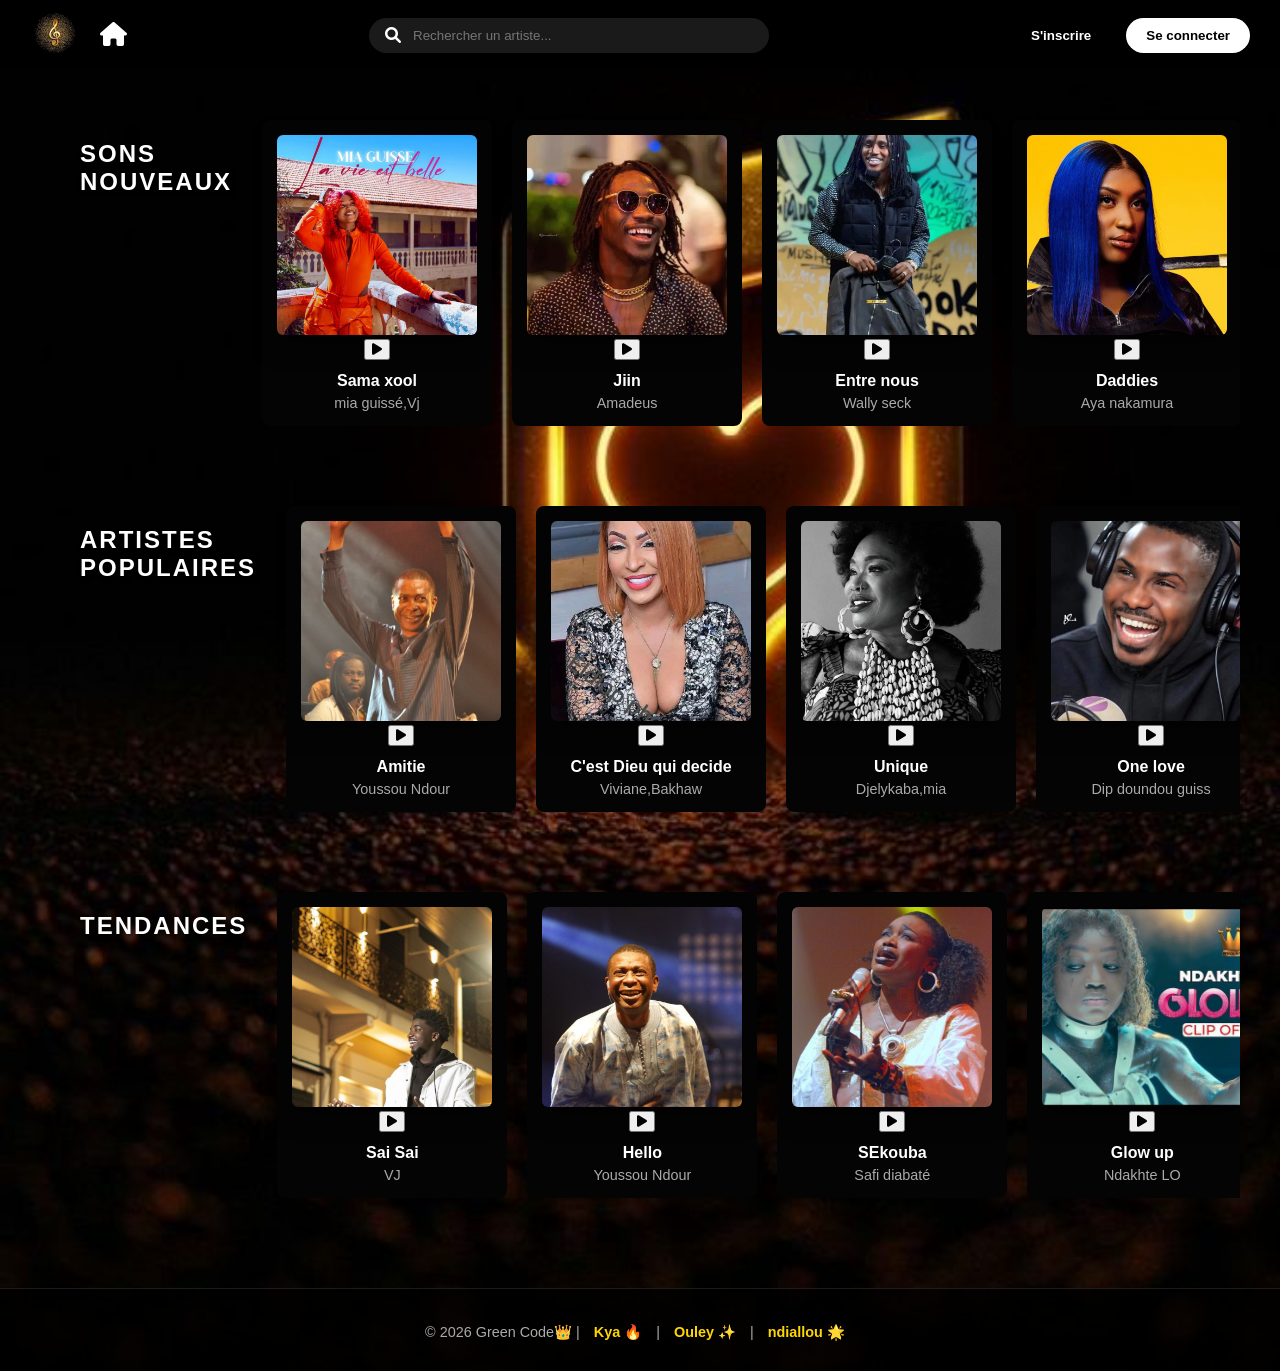
<file: index.html>
<!DOCTYPE html>
<html lang="en">
<head>
    <meta charset="UTF-8">
    <meta name="viewport" content="width=device-width, initial-scale=1.0">
    <title>lecteur_musique</title>
    <link rel="stylesheet" href="style.css">
</head>
<body>
    <header class="main-header">
    <div class="header-left">
        <div class="logo">
            <img src="image/logo.jpeg" alt="Logo">
        </div>
        <a href="#" class="nav-icon" title="Accueil">
            <i class="fas fa-home"></i>
        </a>
    </div>

    <div class="header-center">
        <div class="barre-rech">
            <i class="fas fa-search"></i>
            <input type="text" placeholder="Rechercher un artiste...">
        </div>
 </div>
    <div class="header-right">
        <button class="btn-signup">S'inscrire</button>
        <button class="btn-login">Se connecter</button>
    </div>
</header>
<main>
    <section class="content-section">
        <h2 class="section-title">Sons Nouveaux</h2>
        <div class="music-grid">
            <div class="music-card">
                <div class="card-image">
                    <a href="artist.html"><img src="image/artiste-mia1.jpeg" alt=""></a>
                    <button class="play-bnt">
                       
                        <i class="fas fa-play"></i>
                    </button>
                </div>
                <div class="card-info">
                    <h3 >Sama xool</h3>
                    <p class="music-artist">mia guissé,Vj</p>
                </div>
            </div>
             <div class="music-card">
                <div class="card-image">
                    <img src="image/artist-amd.jpeg" alt="">
                    <button class="play-bnt">
                        <i class="fas fa-play"></i>
                    </button>
                </div>
                <div class="card-info">
                    <h3 >Jiin</h3>
                    <p class="music-artist">Amadeus</p>
                </div>
            </div>
             <div class="music-card">
                <div class="card-image">
                    <img src="image/artistwally.jpeg" alt="">
                    <button class="play-bnt">
                        <i class="fas fa-play"></i>
                    </button>
                </div>
                <div class="card-info">
                    <h3 >Entre nous</h3>
                    <p class="music-artist">Wally seck</p>
                </div>
            </div>
            <div class="music-card">
                <div class="card-image">
                    <img src="image/artisteaya.jpeg" alt="">
                    <button class="play-bnt">
                        <i class="fas fa-play"></i>
                    </button>
                </div>
                <div class="card-info">
                    <h3 >Daddies</h3>
                    <p class="music-artist">Aya nakamura</p>
                </div>
            </div>
        </div>
    </section>
    <section class="content-section">
        <h2 class="section-title">Artistes Populaires</h2>
        <div class="music-grid">
            <div class="music-card">
                <div class="card-image">
                    <img src="image/artistyous2.jpeg" alt="">
                    <button class="play-bnt">
                        <i class="fas fa-play"></i>
                    </button>
                </div>
                <div class="card-info">
                    <h3 >Amitie</h3>
                    <p class="music-artist">Youssou Ndour</p>
                </div>
            </div>
             <div class="music-card">
                <div class="card-image">
                    <img src="image/artistvivi.jpeg" alt="">
                    <button class="play-bnt">
                        <i class="fas fa-play"></i>
                    </button>
                </div>
                <div class="card-info">
                    <h3 >C'est Dieu qui decide</h3>
                    <p class="music-artist">Viviane,Bakhaw</p>
                </div>
            </div>
            <div class="music-card">
                <div class="card-image">
                    <img src="image/artiste-malienne2.jpeg" alt="">
                    <button class="play-bnt">
                        <i class="fas fa-play"></i>
                    </button>
                </div>
                <div class="card-info">
                    <h3 >Unique</h3>
                    <p class="music-artist">Djelykaba,mia</p>
                </div>
            </div>
             <div class="music-card">
                <div class="card-image">
                    <img src="image/artist-dip.jpeg" alt="">
                    <button class="play-bnt">
                        <i class="fas fa-play"></i>
                    </button>
                </div>
                <div class="card-info">
                    <h3 >One love</h3>
                    <p class="music-artist">Dip doundou guiss</p>
                </div>
            </div>
             </div>
    </section>
    <section>
 <section class="content-section">
        <h2 class="section-title">Tendances</h2>
        <div class="music-grid">
            <div class="music-card">
                <div class="card-image">
                    <img src="image/artistvj.jpeg" alt="">
                    <button class="play-bnt">
                        <i class="fas fa-play"></i>
                    </button>
                </div>
                <div class="card-info">
                    <h3 >Sai Sai</h3>
                    <p class="music-artist">VJ</p>
                </div>
            </div>
             <div class="music-card">
                <div class="card-image">
                    <img src="image/artistyous.jpeg" alt="">
                    <button class="play-bnt">
                        <i class="fas fa-play"></i>
                    </button>
                </div>
                <div class="card-info">
                    <h3 >Hello</h3>
                    <p class="music-artist">Youssou Ndour</p>
                </div>
            </div>
            <div class="music-card">
                <div class="card-image">
                    <img src="image/artist-malienne1.jpeg" alt="">
                    <button class="play-bnt">
                        <i class="fas fa-play"></i>
                    </button>
                </div>
                <div class="card-info">
                    <h3 >SEkouba</h3>
                    <p class="music-artist">Safi diabaté</p>
                </div>
            </div>
             <div class="music-card">
                <div class="card-image">
                    <img src="image/ndakhte.jpeg" alt="">
                    <button class="play-bnt">
                        <i class="fas fa-play"></i>
                    </button>
                </div>
                <div class="card-info">
                    <h3 >Glow up</h3>
                    <p class="music-artist">Ndakhte LO</p>
                </div>
            </div>
            <div class="music-card">
                <div class="card-image">
                    <img src="image/jamen.jpeg" alt="">
                    <button class="play-bnt">
                        <i class="fas fa-play"></i>
                    </button>
                </div>
                <div class="card-info">
                    <h3 >Mbecté</h3>
                    <p class="music-artist">jahman</p>
                </div>
            </div>
            <div class="music-card">
                <div class="card-image">
                    <img src="image/jeeba.jpeg" alt="">
                    <button class="play-bnt">
                        <i class="fas fa-play"></i>
                    </button>
                </div>
                <div class="card-info">
                    <h3 >Guuy</h3>
                    <p class="music-artist">jeeba</p>
                </div>
            </div>
             <div class="music-card">
                <div class="card-image">
                    <img src="image/dadju.jpeg" alt="">
                    <button class="play-bnt">
                        <i class="fas fa-play"></i>
                    </button>
                </div>
                <div class="card-info">
                    <h3 >Jalous</h3>
                    <p class="music-artist">Dadju</p>
                </div>
            </div>
             <div class="music-card">
                <div class="card-image">
                    <img src="image/lonkomia.jpeg" alt="">
                    <button class="play-bnt">
                        <i class="fas fa-play"></i>
                    </button>
                </div>
                <div class="card-info">
                    <h3 >Lonkotina</h3>
                    <p class="music-artist">mia guisse</p>
                </div>
            </div>
            </div>
    </section>
    

    
</main>

</body>
<footer class="main-footer">
    <p>© 2026 Green Code👑 | <span>Kya 🔥</span> | <span>Ouley ✨</span> | <span>ndiallou 🌟</span></p>
</footer>
</html>
</file>
<file: style.css>
/* Importation des icônes */
@import url('https://cdnjs.cloudflare.com/ajax/libs/font-awesome/6.0.0/css/all.min.css');

body {
    margin: 0;
    min-height: 100vh;
    display: flex;
    flex-direction: column;
    min-height: 100vh;
    padding-top: 80px; /* Pour ne pas cacher le haut de la page sous le header */
    background-image:  url("image/image-fond.jpeg");
    background-size: cover;
    background-position: center;
    background-repeat: no-repeat;
    background-color: #121212;
    background-attachment: fixed;
    font-family: sans-serif;
    color: white;
    max-width: 100%;
    overflow-x: hidden;
}

.main-header {
    position: fixed; /* Fixe le header en haut */
    top: 0;
    left: 0;
    width: 100%;
    height: 70px;
    background-color: rgba(0, 0, 0, 0.7); /* Noir transparent */
    backdrop-filter: blur(10px); /* Effet flou très moderne */
    display: flex; /* ACTIVE L'ALIGNEMENT HORIZONTAL */
    align-items: center; /* Centre verticalement */
    justify-content: space-between; /* Espace les 3 blocs (gauche, centre, droite) */
    padding: 0 30px;
    z-index: 1000;
    box-sizing: border-box;
}

/* Bloc Gauche */
.header-left {
    display: flex;
    align-items: center;
    gap: 20px;
}

.logo img {
    height: 50px;
    width: 50px;
    border-radius: 50%;
    object-fit: cover;
}

.nav-icon {
    color: white;
    font-size: 1.5rem;
    text-decoration: none;
    transition: 0.3s;
}

.nav-icon:hover {
    color: gold; /* Devient doré au survol */
}

/* Bloc Centre (Barre de recherche) */
.header-center {
    flex: 0 1 400px;
}

.barre-rech {
    display: flex;
    align-items: center;
    background-color: rgba(255, 255, 255, 0.1);
    padding: 8px 15px;
    border-radius: 20px;
    border: 1px solid transparent;
}

.barre-rech:focus-within {
    border-color: gold;
}

.barre-rech input {
    background: none;
    border: none;
    color: white;
    margin-left: 10px;
    width: 100%;
    outline: none;
}

/* Bloc Droite (Boutons) */
.header-right {
    display: flex;
    gap: 15px;
}

.btn-signup, .btn-login {
    padding: 10px 20px;
    border-radius: 25px;
    border: none;
    font-weight: bold;
    cursor: pointer;
    transition: 0.3s;
}

.btn-signup {
    background: none;
    color: white;
}

.btn-login {
    background-color: white;
    color: black;
}


.btn-signup:hover, .btn-login:hover {
    background-color: gold;
    color: black;
    transform: scale(1.05);



    /* les contenus du page */
}
/* Style pour tes titres de section (Sons tendance, etc.) */
h1, .section-title {
    color: white;
    font-size: 2.5rem;
    text-transform: uppercase;
    margin-top: 40px;
    margin-left: 40px;
    /* L'ombre magique pour la lisibilité */
    text-shadow: 2px 2px 10px rgba(0, 0, 0, 0.8);
    letter-spacing: 2px;
}
.content-section {
    padding: 20px 40px;
    display: flex;
    gap: 20px;
    overflow-x: auto;
}
.section-title {
    text-shadow: 2px 2px 10px rgba(0, 0, 0, 0.5);
    color: white;

}
.content-section {
    padding: 20px 40px;
}

.section-title {
    color: white;
    font-size: 1.5rem;
    margin-bottom: 20px;
    text-shadow: 2px 2px 4px rgba(0,0,0,0.5); /* Pour la lisibilité sur ton fond éclairé */
}

/* Grille de 5 colonnes pour ressembler à ton image */
.music-grid {
    display: flex;
    grid-template-columns: repeat(5, 1fr);
    gap: 20px;
    overflow-x: auto; /* Permet de faire défiler horizontalement si besoin */
    padding: 20px 10px;
    scrollbar-width: none;
    scroll-behavior: smooth;
}

/* Style de la carte */
.music-card {
    background-color: #050404; /* Fond très léger */
    padding: 15px;
    border-radius: 8px;
    text-align: center;
    cursor: pointer;
    flex: 0 0 200px;   

}

.music-card:hover {
    background-color: rgba(255, 255, 255, 0.1); /* S'éclaircit au survol */
}

.card-image {
    position: relative; /* Important pour placer le bouton Play par-dessus */
    margin-bottom: 12px;
}

.card-image img {
    width: 100%;
    aspect-ratio: 1 / 1; /* Image carrée */
    object-fit: cover;
    border-radius: 6px;
    box-shadow: 0 8px 24px rgba(0,0,0,0.5);
}

/* LE BOUTON PLAY  (Caché par défaut) */
.play-btn {
    position: absolute;
    bottom: 8px;
    right: 8px;
    background-color: #f3d80f; 
    border: none;
    width: 48px;
    height: 48px;
    border-radius: 50%;
    color: black;
    display: flex;
    justify-content: center;
    align-items: center;
    font-size: 1.2rem;
    opacity: 0; /* Invisible */
    transform: translateY(10px); /* Un peu plus bas */
    transition: all 0.3s ease;
    box-shadow: 0 8px 16px rgba(0,0,0,0.3);
}

/* Apparition au survol de la carte */
.music-card:hover .play-btn {
    opacity: 1;
    transform: translateY(0); /* Remonte à sa place */
}

/* Infos texte */
.card-info h3 {
    color: white;
    margin: 0;
    font-size: 1rem;
    white-space: nowrap;
    overflow: hidden;
    text-overflow: ellipsis; /* Coupe le texte s'il est trop long */
}
p {
    color: #aaa;
    font-size: 0.9rem;
    margin: 5px 0 0;
}

/* Le Footer */
.main-footer {
    text-align: center;
    padding: 30px;
    background-color: rgba(0, 0, 0, 0.8); /* Noir transparent pour laisser voir le fond */
    color: #888;
    font-size: 0.9rem;
    margin-top: 50px;
    border-top: 1px solid rgba(255, 255, 255, 0.1);
    box-sizing: border-box;
    width: 100%;
    bottom: 0;
}

.main-footer span {
    color: gold; /* Met vos surnoms en valeur */
    margin: 0 10px;
    font-weight: bold;
}
</file>
